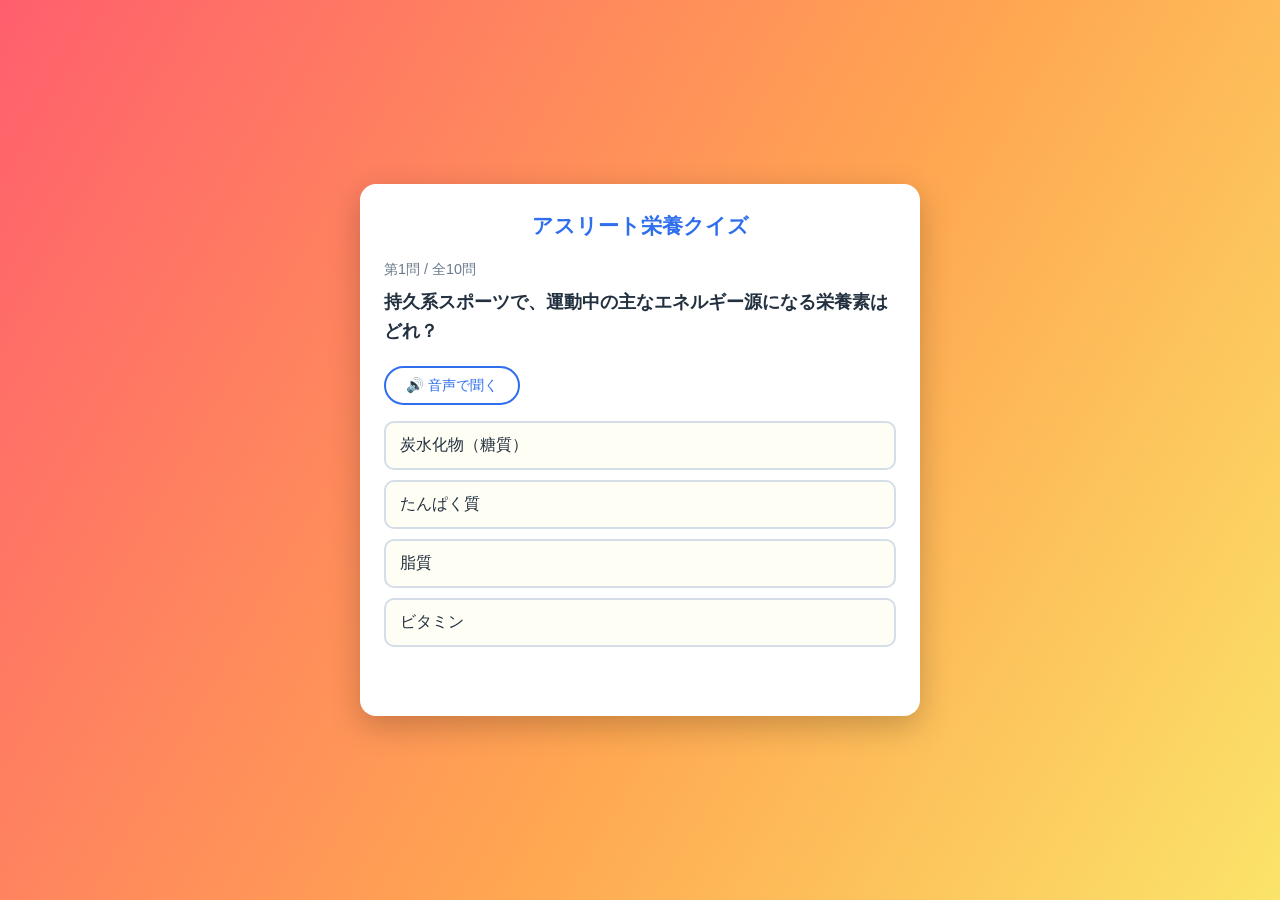
<file: index.html>
<!DOCTYPE html>
<html lang="ja">
<head>
  <meta charset="UTF-8">
  <meta name="viewport" content="width=device-width, initial-scale=1.0">
  <title>アスリート栄養クイズ</title>
  <link rel="stylesheet" href="style.css">
</head>
<body>
  <main class="quiz">
    <h1 class="quiz__title">アスリート栄養クイズ</h1>

    <section id="question-screen" class="screen">
      <p id="progress" class="quiz__progress"></p>
      <h2 id="question-text" class="quiz__question"></h2>
      <button id="speak-button" class="button button--sub" type="button">🔊 音声で聞く</button>
      <ul id="choices" class="quiz__choices"></ul>
      <p id="feedback" class="quiz__feedback" aria-live="polite"></p>
      <button id="next-button" class="button" type="button" hidden>次へ</button>
    </section>

    <section id="result-screen" class="screen" hidden>
      <h2 class="quiz__question">結果発表</h2>
      <p id="score" class="quiz__score"></p>
      <p id="score-message" class="quiz__message"></p>
      <button id="restart-button" class="button" type="button">もう一度挑戦する</button>
    </section>
  </main>

  <script src="questions.js"></script>
  <script src="script.js"></script>
</body>
</html>
</file>
<file: style.css>
* {
  box-sizing: border-box;
}

body {
  margin: 0;
  min-height: 100vh;
  display: flex;
  justify-content: center;
  align-items: center;
  padding: 16px;
  /* 虹色のグラデーションをゆっくり流して背景にする */
  background: linear-gradient(
    120deg,
    #ff5f6d,
    #ffa751,
    #f9f871,
    #5ddf9d,
    #4facfe,
    #a17fe0,
    #f473b9,
    #ff5f6d
  );
  background-size: 400% 400%;
  background-attachment: fixed;
  animation: rainbow-flow 18s linear infinite;
  color: #22303f;
  font-family: "Hiragino Sans", "Yu Gothic", sans-serif;
}

@keyframes rainbow-flow {
  from {
    background-position: 0% 50%;
  }
  to {
    background-position: 400% 50%;
  }
}

/* 動きを減らす設定の端末ではアニメーションを止める */
@media (prefers-reduced-motion: reduce) {
  body {
    animation: none;
  }
}

.quiz {
  width: 100%;
  max-width: 560px;
  padding: 28px 24px;
  background: #fff;
  border-radius: 16px;
  box-shadow: 0 10px 32px rgba(0, 0, 0, 0.22);
}

.quiz__title {
  margin: 0 0 20px;
  font-size: 1.3rem;
  text-align: center;
  color: #2f6fed;
}

.quiz__progress {
  margin: 0 0 8px;
  font-size: 0.9rem;
  color: #6b7a8c;
}

.quiz__question {
  margin: 0 0 20px;
  font-size: 1.15rem;
  line-height: 1.6;
}

.quiz__choices {
  list-style: none;
  margin: 0;
  padding: 0;
  display: grid;
  gap: 10px;
}

.choice {
  width: 100%;
  padding: 12px 14px;
  text-align: left;
  font-size: 1rem;
  font-family: inherit;
  color: inherit;
  background: #fffef5;
  border: 2px solid #d5dde8;
  border-radius: 10px;
  cursor: pointer;
  transition: background 0.15s, border-color 0.15s;
}

.choice:hover:not(:disabled) {
  background: #e8f0ff;
  border-color: #2f6fed;
}

.choice:disabled {
  cursor: default;
}

.choice--correct {
  background: #e3f6e8;
  border-color: #2e9d4f;
}

.choice--wrong {
  background: #fde8e8;
  border-color: #d64545;
}

.quiz__feedback {
  min-height: 1.6em;
  margin: 16px 0 0;
  font-weight: bold;
}

.quiz__feedback--correct {
  color: #2e9d4f;
}

.quiz__feedback--wrong {
  color: #d64545;
}

.button {
  display: block;
  margin: 16px auto 0;
  padding: 12px 32px;
  font-size: 1rem;
  font-family: inherit;
  color: #fff;
  background: #2f6fed;
  border: none;
  border-radius: 999px;
  cursor: pointer;
}

.button:hover {
  background: #1f58c9;
}

.button--sub {
  margin: 0 0 16px;
  padding: 8px 20px;
  font-size: 0.9rem;
  color: #2f6fed;
  background: #fff;
  border: 2px solid #2f6fed;
}

.button--sub:hover {
  background: #e8f0ff;
}

.quiz__score {
  margin: 0 0 8px;
  font-size: 1.6rem;
  font-weight: bold;
  text-align: center;
}

.quiz__message {
  margin: 0;
  text-align: center;
  color: #6b7a8c;
}

[hidden] {
  display: none !important;
}
</file>
